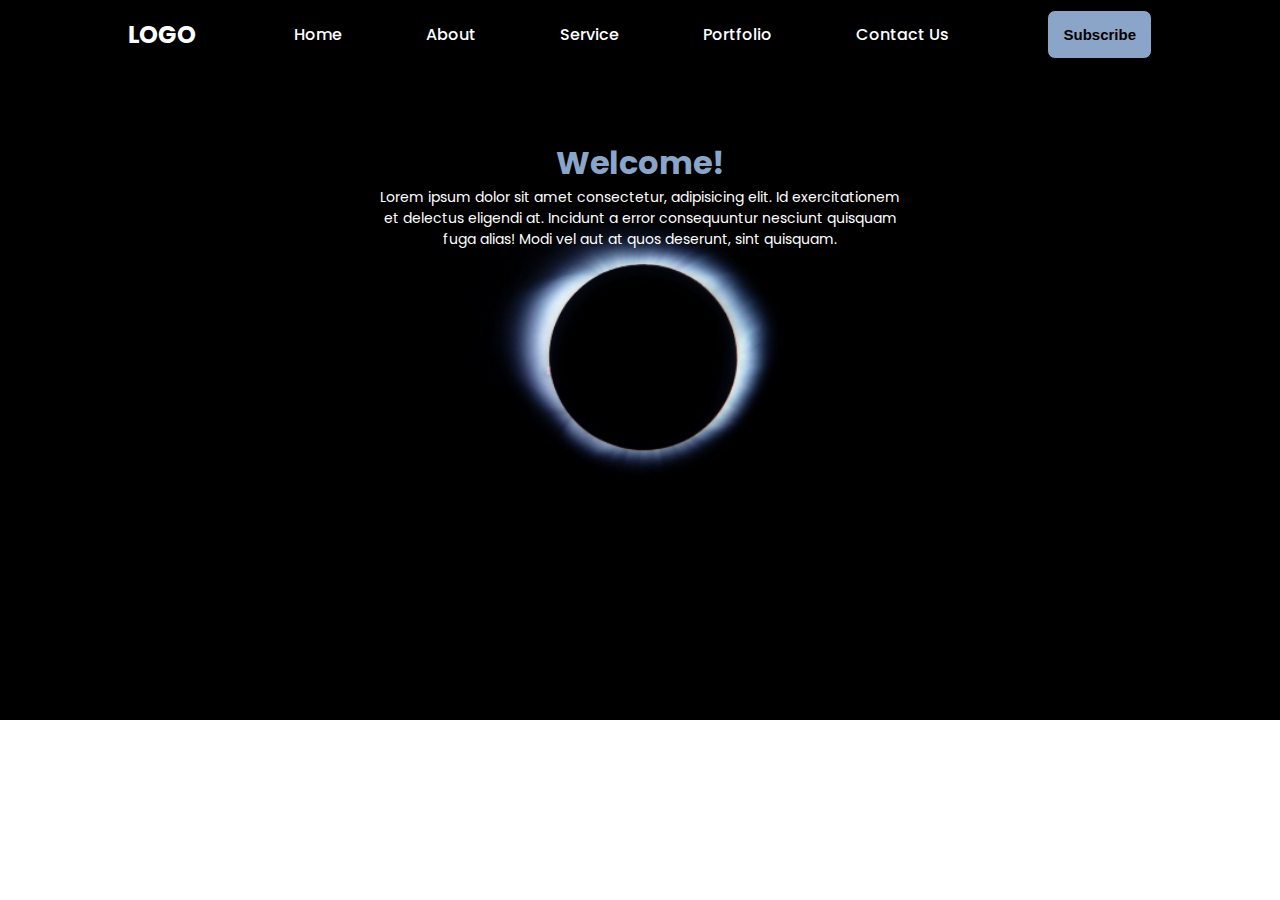
<file: index-two.html>
<!DOCTYPE html>
<html lang="en">
<head>
    <meta charset="UTF-8">
    <meta name="viewport" content="width=device-width, initial-scale=1.0">
    <title>Index</title>
    <link rel="stylesheet" href="style-two.css">
</head>
<body>
    <!-- this is a simple landing page -->

    <header>
        <nav class="navbar">
            <h2 class="logo">Logo</h2>
            <ul class="nav-items">
                <li><a href="#">Home</a></li>
                <li><a href="#">About</a></li>
                <li><a href="#">Service</a></li>
                <li><a href="#">Portfolio</a></li>
                <li><a href="#">Contact Us</a></li>
            </ul>
            <button type="button" class="btn">Subscribe</button>
        </nav>
    </header>

    <section class="content">
        <h1>Welcome!</h1>
        <p>Lorem ipsum dolor sit amet consectetur, adipisicing elit. Id exercitationem et delectus eligendi at. Incidunt a error consequuntur nesciunt quisquam fuga alias! Modi vel aut at quos deserunt, sint quisquam.</p>
    </section>
    
</body>
</html>
</file>
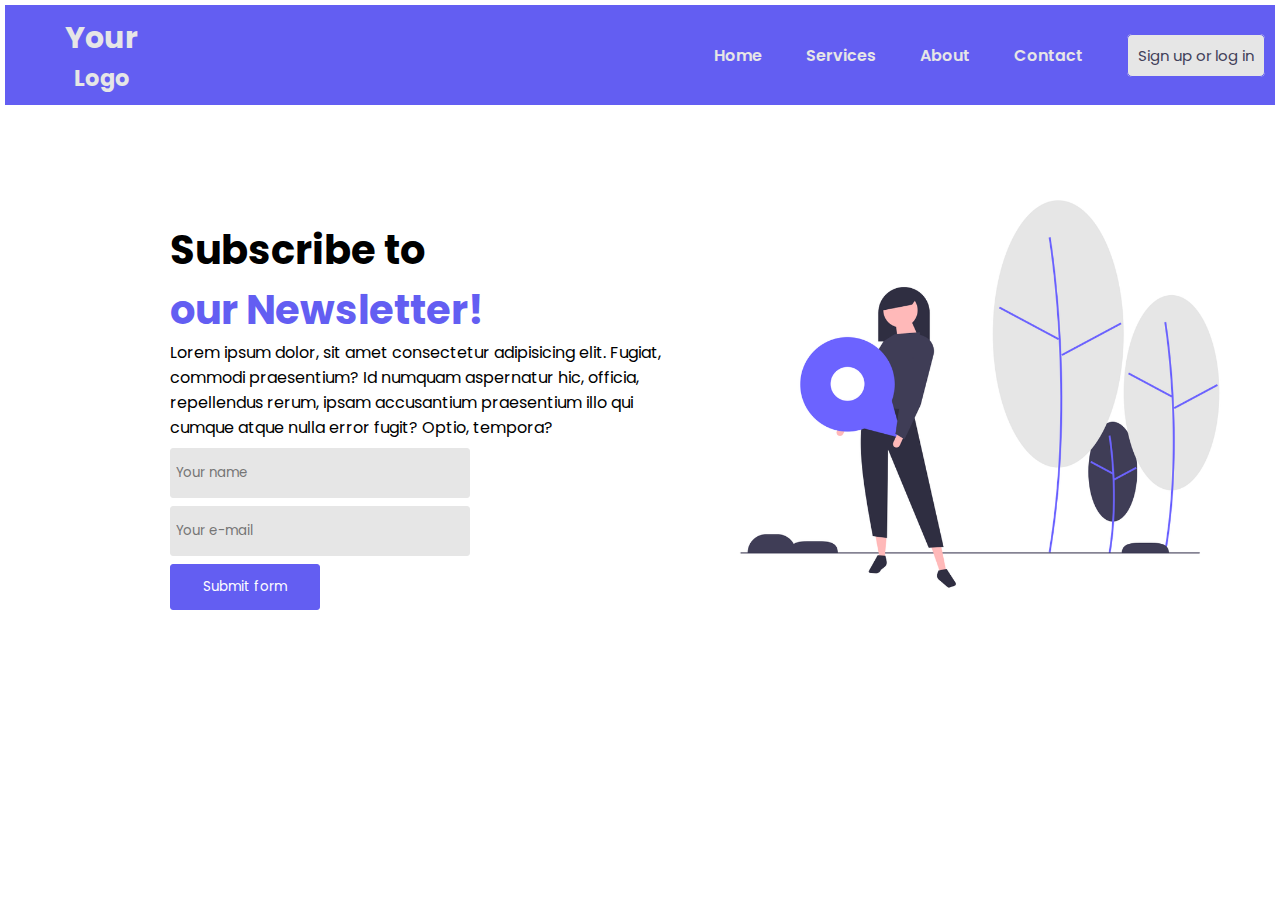
<file: index.-three.html>
<!DOCTYPE html>
<html lang="en">
<head>
    <meta charset="UTF-8">
    <meta name="viewport" content="width=device-width, initial-scale=1.0">
    <title>Index</title>
    <link rel="stylesheet" href="style-three.css">
</head>
<body>
    <header>
        <div class="logo">
            <h1>Your</h1>
            <h2>Logo</h2>
        </div>
        <nav class="navbar">
            <ul class="nav-items">
                <li><a href="#">Home</a></li>
                <li><a href="#">Services</a></li>
                <li><a href="#">About</a></li>
                <li><a href="#">Contact</a></li>
                <a href="#" class="btn">Sign up or log in</a>
            </ul>
        </nav>
    </header>

    <section class="container">
        <article class="main">
            <h1 class="first-title">Subscribe to</h1>
            <h1 class="second-title">our Newsletter!</h1>
            <p class="text">Lorem ipsum dolor, sit amet consectetur adipisicing elit. Fugiat, commodi praesentium? Id numquam aspernatur hic, officia, repellendus rerum, ipsam accusantium praesentium illo qui cumque atque nulla error fugit? Optio, tempora?</p>
            <form action="#" class="submit-form">
                <input type="text" placeholder="Your name">
                <input type="email" placeholder="Your e-mail">
                <button type="button" class="submit-btn">Submit form</button>
            </form>
        </article>
        
        <div class="imagem"> 
        <img class="imagem" src="img/imagem.png" width="600" alt="">
        </div>
    </section>

</body>
</html>
</file>
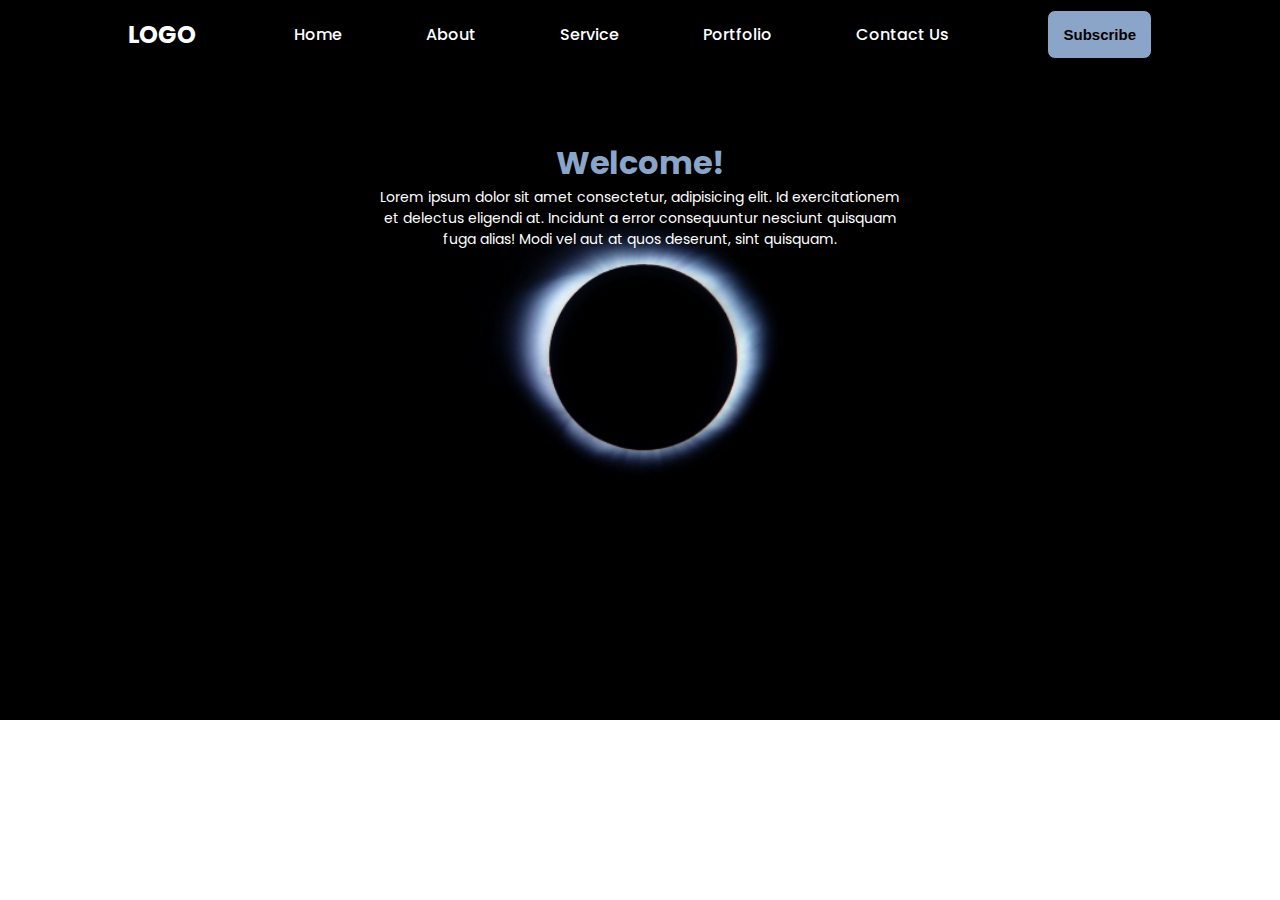
<file: index02.html>
<!DOCTYPE html>
<html lang="en">
<head>
    <meta charset="UTF-8">
    <meta name="viewport" content="width=device-width, initial-scale=1.0">
    <title>Index</title>
    <link rel="stylesheet" href="css/style02.css">
</head>
<body>
    <!-- this is a simple landing page -->

    <header>
        <nav class="navbar">
            <h2 class="logo">Logo</h2>
            <ul class="nav-items">
                <li><a href="#">Home</a></li>
                <li><a href="#">About</a></li>
                <li><a href="#">Service</a></li>
                <li><a href="#">Portfolio</a></li>
                <li><a href="#">Contact Us</a></li>
            </ul>
            <button type="button" class="btn">Subscribe</button>
        </nav>
    </header>

    <section class="content">
        <h1>Welcome!</h1>
        <p>Lorem ipsum dolor sit amet consectetur, adipisicing elit. Id exercitationem et delectus eligendi at. Incidunt a error consequuntur nesciunt quisquam fuga alias! Modi vel aut at quos deserunt, sint quisquam.</p>
    </section>
    
</body>
</html>
</file>
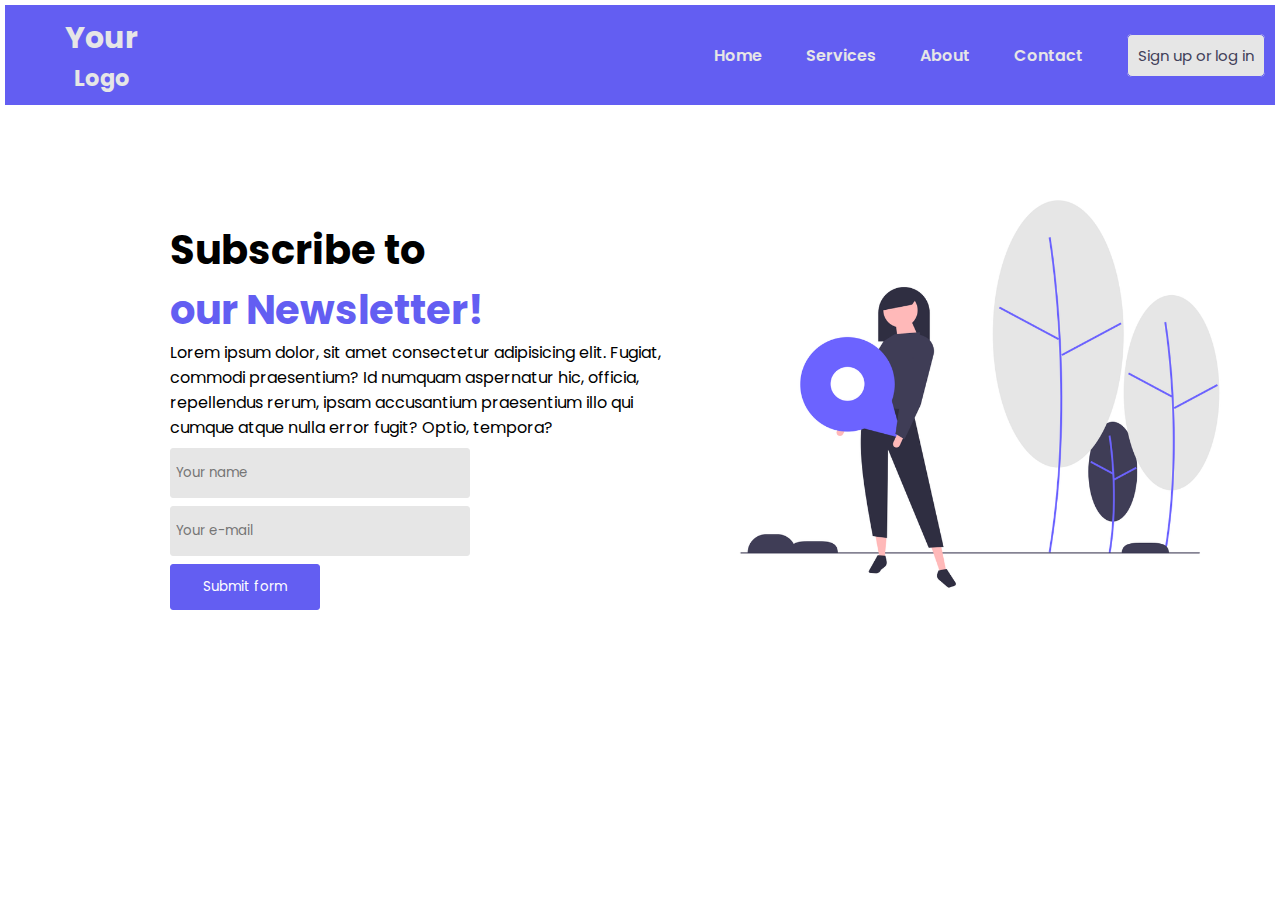
<file: index03.html>
<!DOCTYPE html>
<html lang="en">
<head>
    <meta charset="UTF-8">
    <meta name="viewport" content="width=device-width, initial-scale=1.0">
    <title>Index</title>
    <link rel="stylesheet" href="css/style03.css">
</head>
<body>
    <header>
        <div class="logo">
            <h1>Your</h1>
            <h2>Logo</h2>
        </div>
        <nav class="navbar">
            <ul class="nav-items">
                <li><a href="#">Home</a></li>
                <li><a href="#">Services</a></li>
                <li><a href="#">About</a></li>
                <li><a href="#">Contact</a></li>
                <a href="#" class="btn">Sign up or log in</a>
            </ul>
        </nav>
    </header>

    <section class="container">
        <article class="main">
            <h1 class="first-title">Subscribe to</h1>
            <h1 class="second-title">our Newsletter!</h1>
            <p class="text">Lorem ipsum dolor, sit amet consectetur adipisicing elit. Fugiat, commodi praesentium? Id numquam aspernatur hic, officia, repellendus rerum, ipsam accusantium praesentium illo qui cumque atque nulla error fugit? Optio, tempora?</p>
            <form action="#" class="submit-form">
                <input type="text" placeholder="Your name">
                <input type="email" placeholder="Your e-mail">
                <button type="button" class="submit-btn">Submit form</button>
            </form>
        </article>
        
        <div class="imagem"> 
        <img class="imagem" src="img/imagem.png" width="600" alt="">
        </div>
    </section>

</body>
</html>
</file>
<file: style-two.css>
@import url('https://fonts.googleapis.com/css2?family=Bebas+Neue&family=Poppins:ital,wght@0,100;0,200;0,300;0,400;0,500;0,600;0,700;0,800;0,900;1,100;1,200;1,300;1,400;1,500;1,600;1,700;1,800;1,900&family=Roboto:ital,wght@0,100;0,300;0,400;0,500;0,700;0,900;1,100;1,300;1,400;1,500;1,700;1,900&display=swap');

*{
    margin: 0;
    padding: 0;
    box-sizing: border-box;
}

body{
    background-image: url(img/unplash.jpg);
    background-repeat: no-repeat;
    background-size: cover;
    font-family: "Poppins", Arial, Helvetica, sans-serif;
}

.logo{
    text-transform: uppercase;
}

.navbar{
    display: flex; 
    align-items: center;
    justify-content: space-between;
    color:#fff;
    padding-top: 10px;
    padding-left: 10%;
    padding-right: 10%;
}

.navbar a{
    text-decoration: none;
    color:#fff;
    font-weight: 500;
}

.navbar a:hover{
    color:#8BA5C8;
}

.navbar .nav-items li{
    display: inline-block; /* transforma a lista na horizontal */
    padding: 10px 40px; /* dá o espaçamento entre os itens da lista (itens do nav) */
}

.btn{
    padding: 15px;
    color:black;
    background-color: #8BA5C8;
    border:1px solid black;
    border-radius: 8px;
    font-size: 15px;
    font-weight: 600;
}

.btn:hover{
    transform: scale(1.1);
}

.content{
    padding-top: 80px;
}

.content h1{
    color:#8BA5C8;
    text-align: center;
}

.content p{
    width:520px;
    color:#fff;
    margin: auto;
    font-size: 14px;
    text-align: center;
}
</file>
<file: style-three.css>
@import url('https://fonts.googleapis.com/css2?family=Bebas+Neue&family=Poppins:ital,wght@0,100;0,200;0,300;0,400;0,500;0,600;0,700;0,800;0,900;1,100;1,200;1,300;1,400;1,500;1,600;1,700;1,800;1,900&family=Roboto:ital,wght@0,100;0,300;0,400;0,500;0,700;0,900;1,100;1,300;1,400;1,500;1,700;1,900&display=swap'); 

*{
    margin: 0;
    padding: 0;
    box-sizing: border-box;
    font-family: "Poppins", Arial, Helvetica, sans-serif;
}

header{
    display: flex;
    justify-content: space-between;
    align-items: center;
    margin-top: 10px;
    margin-bottom: 10px;
    padding: 10px;
    margin: 5px;
    background-color: #635EF2;
}

.logo{
    color:#E6E6E6;
    padding-left: 50px;
    font-weight: 600;
    font-size: 15px;
    text-align: center;
}

.navbar .nav-items li{
    display: inline-block;
    padding-right: 40px;
}

.navbar .nav-items li a{
    text-decoration: none;
    color:#E6E6E6;
    font-weight: 600;
}

.navbar .nav-items li a:hover{
    color:#fff;
}

.btn{
    text-decoration: none;
    padding: 10px;
    font-size: 15px;
    border-radius: 5px;
    border:1px solid #635EF2;
    background-color: #E6E6E6;
    color:#414059;
}

.container{
    display: flex;
    padding: 50px;
    margin-left: 80px;
}

.main{
    padding: 10px;
    margin-left: 30px;
    margin-top: 50px;
}

.text{
    width:500px;
    margin-bottom: 5px;
}

input{
    display: block;
    margin-top: 8px;
    border-radius: 3px;
    border:1px solid #E6E6E6;
    padding:5px;
    width:300px;
    height: 50px;
    background-color:#E6E6E6;
}

.submit-btn{
    display: block;
    margin-top: 8px;
    padding:12px;
    width: 150px;
    background-color:#635EF2;
    color:#fff;
    border-radius: 3px;
    border: 1px solid #635EF2;
}

.submit-btn:hover{
    cursor: pointer;
}

.main h1{
    font-size: 40px;
}

.second-title{
    color:#635EF2;
}

/*  O display: flex; afeta apenas os filhos diretos do elemento ao qual é aplicado, não os netos ou elementos em níveis mais profundos da hierarquia.  */
</file>
<file: css/style02.css>
@import url('https://fonts.googleapis.com/css2?family=Bebas+Neue&family=Poppins:ital,wght@0,100;0,200;0,300;0,400;0,500;0,600;0,700;0,800;0,900;1,100;1,200;1,300;1,400;1,500;1,600;1,700;1,800;1,900&family=Roboto:ital,wght@0,100;0,300;0,400;0,500;0,700;0,900;1,100;1,300;1,400;1,500;1,700;1,900&display=swap');

*{
    margin: 0;
    padding: 0;
    box-sizing: border-box;
}

body{
    background-image: url('../img/unplash.jpg');
    background-repeat: no-repeat;
    background-size: cover;
    font-family: "Poppins", Arial, Helvetica, sans-serif;
}

.logo{
    text-transform: uppercase;
}

.navbar{
    display: flex; 
    align-items: center;
    justify-content: space-between;
    color:#fff;
    padding-top: 10px;
    padding-left: 10%;
    padding-right: 10%;
}

.navbar a{
    text-decoration: none;
    color:#fff;
    font-weight: 500;
}

.navbar a:hover{
    color:#8BA5C8;
}

.navbar .nav-items li{
    display: inline-block; /* transforma a lista na horizontal */
    padding: 10px 40px; /* dá o espaçamento entre os itens da lista (itens do nav) */
}

.btn{
    padding: 15px;
    color:black;
    background-color: #8BA5C8;
    border:1px solid black;
    border-radius: 8px;
    font-size: 15px;
    font-weight: 600;
}

.btn:hover{
    transform: scale(1.1);
}

.content{
    padding-top: 80px;
}

.content h1{
    color:#8BA5C8;
    text-align: center;
}

.content p{
    width:520px;
    color:#fff;
    margin: auto;
    font-size: 14px;
    text-align: center;
}
</file>
<file: css/style03.css>
@import url('https://fonts.googleapis.com/css2?family=Bebas+Neue&family=Poppins:ital,wght@0,100;0,200;0,300;0,400;0,500;0,600;0,700;0,800;0,900;1,100;1,200;1,300;1,400;1,500;1,600;1,700;1,800;1,900&family=Roboto:ital,wght@0,100;0,300;0,400;0,500;0,700;0,900;1,100;1,300;1,400;1,500;1,700;1,900&display=swap'); 

*{
    margin: 0;
    padding: 0;
    box-sizing: border-box;
    font-family: "Poppins", Arial, Helvetica, sans-serif;
}

header{
    display: flex;
    justify-content: space-between;
    align-items: center;
    margin-top: 10px;
    margin-bottom: 10px;
    padding: 10px;
    margin: 5px;
    background-color: #635EF2;
}

.logo{
    color:#E6E6E6;
    padding-left: 50px;
    font-weight: 600;
    font-size: 15px;
    text-align: center;
}

.navbar .nav-items li{
    display: inline-block;
    padding-right: 40px;
}

.navbar .nav-items li a{
    text-decoration: none;
    color:#E6E6E6;
    font-weight: 600;
}

.navbar .nav-items li a:hover{
    color:#fff;
}

.btn{
    text-decoration: none;
    padding: 10px;
    font-size: 15px;
    border-radius: 5px;
    border:1px solid #635EF2;
    background-color: #E6E6E6;
    color:#414059;
}

.container{
    display: flex;
    padding: 50px;
    margin-left: 80px;
}

.main{
    padding: 10px;
    margin-left: 30px;
    margin-top: 50px;
}

.text{
    width:500px;
    margin-bottom: 5px;
}

input{
    display: block;
    margin-top: 8px;
    border-radius: 3px;
    border:1px solid #E6E6E6;
    padding:5px;
    width:300px;
    height: 50px;
    background-color:#E6E6E6;
}

.submit-btn{
    display: block;
    margin-top: 8px;
    padding:12px;
    width: 150px;
    background-color:#635EF2;
    color:#fff;
    border-radius: 3px;
    border: 1px solid #635EF2;
}

.submit-btn:hover{
    cursor: pointer;
}

.main h1{
    font-size: 40px;
}

.second-title{
    color:#635EF2;
}

/*  O display: flex; afeta apenas os filhos diretos do elemento ao qual é aplicado, não os netos ou elementos em níveis mais profundos da hierarquia.  */
</file>
